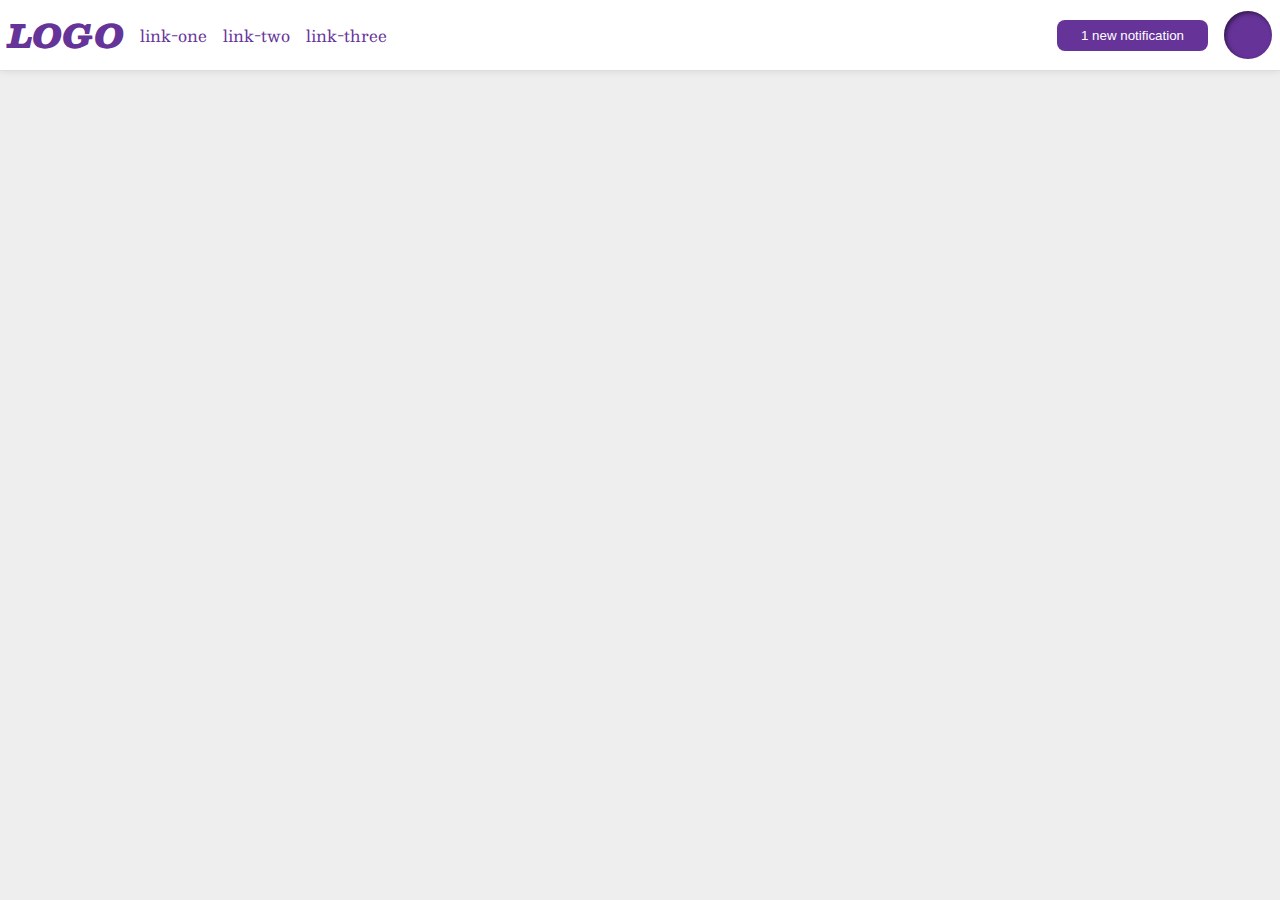
<file: flex/03-flex-header-2/index.html>
<!DOCTYPE html>
<html lang="en">
  <head>
    <meta charset="UTF-8">
    <meta http-equiv="X-UA-Compatible" content="IE=edge">
    <meta name="viewport" content="width=device-width, initial-scale=1.0">
    <title>Flex Header 2</title>
    <link rel="stylesheet" href="style.css">
  </head>
  <body>
    <div class="header">
      <div class="left-header">
        <div class="logo">
          LOGO
        </div>
        <ul class="links">
          <li><a href="https://google.com">link-one</a></li>
          <li><a href="https://google.com">link-two</a></li>
          <li><a href="https://google.com">link-three</a></li>
        </ul>
      </div>
      <div class="right-header">
        <button class="notifications">
          1 new notification
        </button>
        <div class="profile-image"></div>
            </div>
      </div>
  </body>
</html>
</file>
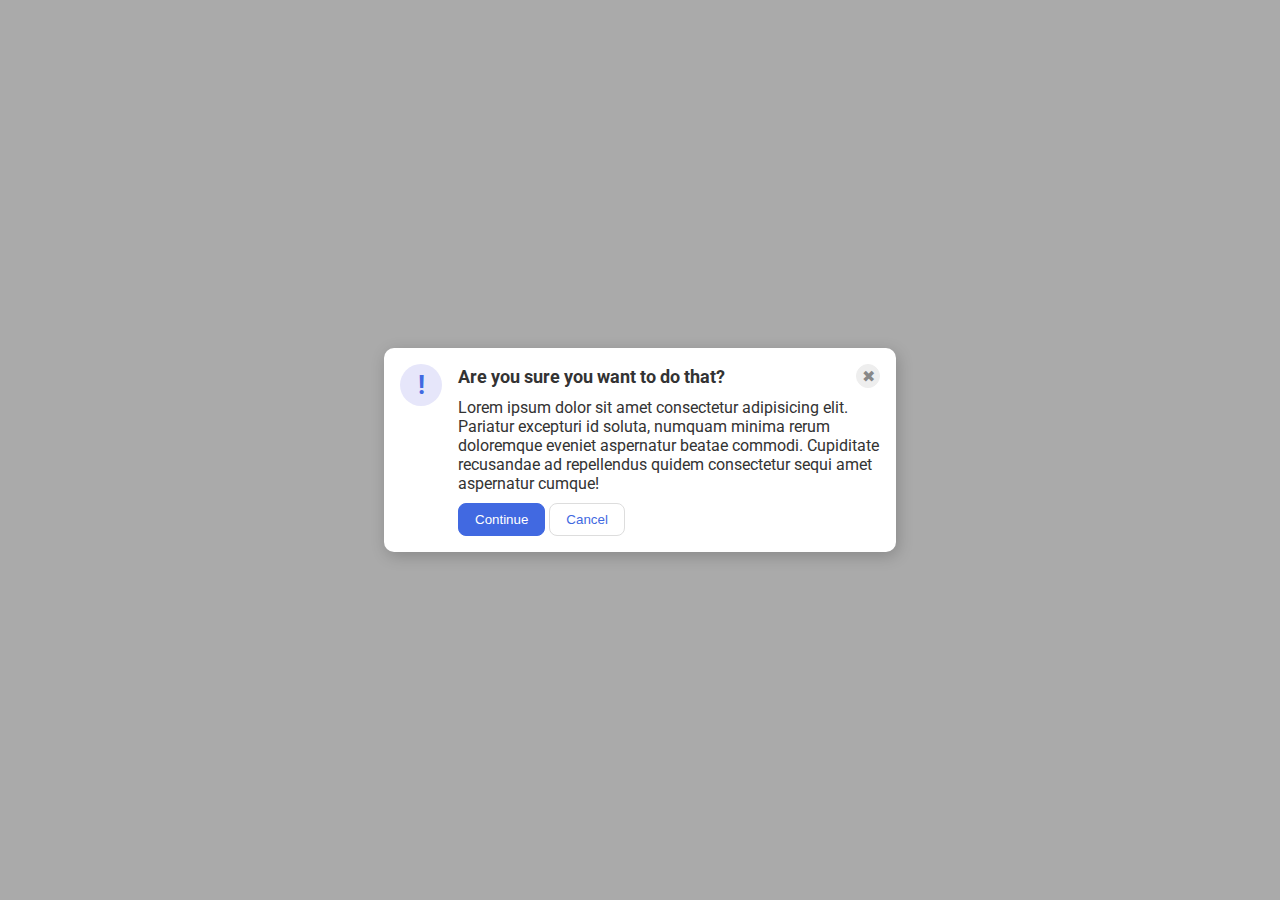
<file: flex/05-flex-modal/index.html>
<!DOCTYPE html>
<html lang="en">
  <head>
    <meta charset="UTF-8">
    <meta http-equiv="X-UA-Compatible" content="IE=edge">
    <meta name="viewport" content="width=device-width, initial-scale=1.0">
    <link rel="stylesheet" href="style.css">
    <title>Modal</title>
  </head>
  <body>
    <div class="modal">
      <div class="icon">!</div>
      <!-- additional container -->
      <div class="container">
        <!-- additional container -->
        <div class="heading">
          <div class="header">Are you sure you want to do that?</div>
          <button class="close-button">✖</button>
        </div>
        <div class="text">Lorem ipsum dolor sit amet consectetur adipisicing elit. Pariatur excepturi id soluta, numquam minima rerum doloremque eveniet aspernatur beatae commodi. Cupiditate recusandae ad repellendus quidem consectetur sequi amet aspernatur cumque!</div>
        <button class="continue">Continue</button>
        <button class="cancel">Cancel</button>
      </div>
    </div>
  </body>
</html>
</file>
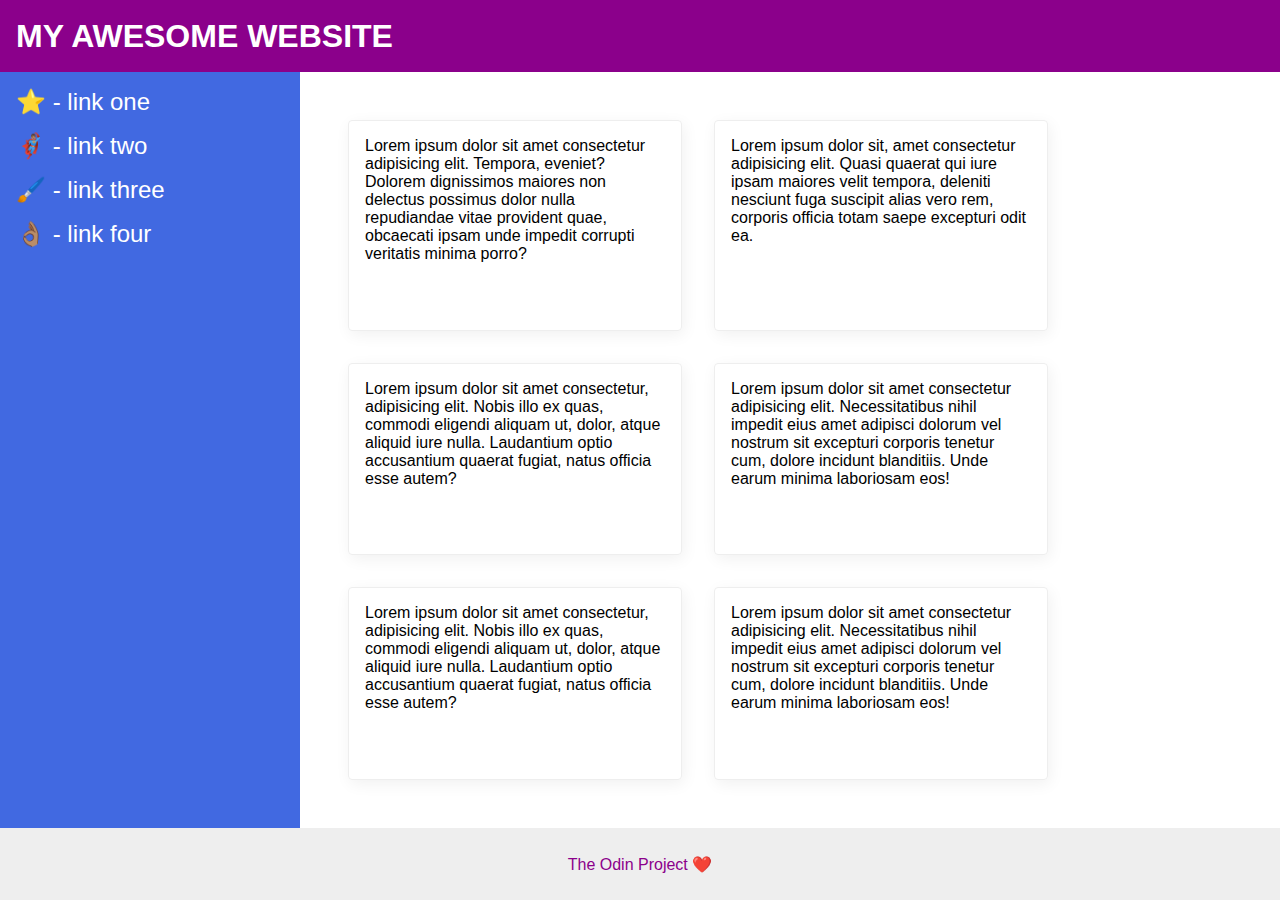
<file: flex/07-flex-layout-2/index.html>
<!DOCTYPE html>
<html lang="en">
  <head>
    <meta charset="UTF-8">
    <meta http-equiv="X-UA-Compatible" content="IE=edge">
    <meta name="viewport" content="width=device-width, initial-scale=1.0">
    <title>The Holy Grail</title>
    <link rel="stylesheet" href="style.css">
  </head>
  <body>
    <div class="header">
      MY AWESOME WEBSITE
    </div>
    
    <div class="container">
      <div class="sidebar">
        <ul>
          <li><a href="#">⭐ - link one</a></li>
          <li><a href="#">🦸🏽‍♂️ - link two</a></li>
          <li><a href="#">🖌️ - link three</a></li>
          <li><a href="#">👌🏽 - link four</a></li>
        </ul>
      </div>
      <div class="card-container">
        <div class="card">Lorem ipsum dolor sit amet consectetur adipisicing elit. Tempora, eveniet? Dolorem dignissimos maiores non delectus possimus dolor nulla repudiandae vitae provident quae, obcaecati ipsam unde impedit corrupti veritatis minima porro?</div>
        <div class="card">Lorem ipsum dolor sit, amet consectetur adipisicing elit. Quasi quaerat qui iure ipsam maiores velit tempora, deleniti nesciunt fuga suscipit alias vero rem, corporis officia totam saepe excepturi odit ea.</div>
        <div class="card">Lorem ipsum dolor sit amet consectetur, adipisicing elit. Nobis illo ex quas, commodi eligendi aliquam ut, dolor, atque aliquid iure nulla. Laudantium optio accusantium quaerat fugiat, natus officia esse autem?</div>
        <div class="card">Lorem ipsum dolor sit amet consectetur adipisicing elit. Necessitatibus nihil impedit eius amet adipisci dolorum vel nostrum sit excepturi corporis tenetur cum, dolore incidunt blanditiis. Unde earum minima laboriosam eos!</div>
        <div class="card">Lorem ipsum dolor sit amet consectetur, adipisicing elit. Nobis illo ex quas, commodi eligendi aliquam ut, dolor, atque aliquid iure nulla. Laudantium optio accusantium quaerat fugiat, natus officia esse autem?</div>
        <div class="card">Lorem ipsum dolor sit amet consectetur adipisicing elit. Necessitatibus nihil impedit eius amet adipisci dolorum vel nostrum sit excepturi corporis tenetur cum, dolore incidunt blanditiis. Unde earum minima laboriosam eos!</div>
      </div>
    </div>
    
    <div class="footer">
      The Odin Project ❤️
    </div>
  </body>
</html>
</file>
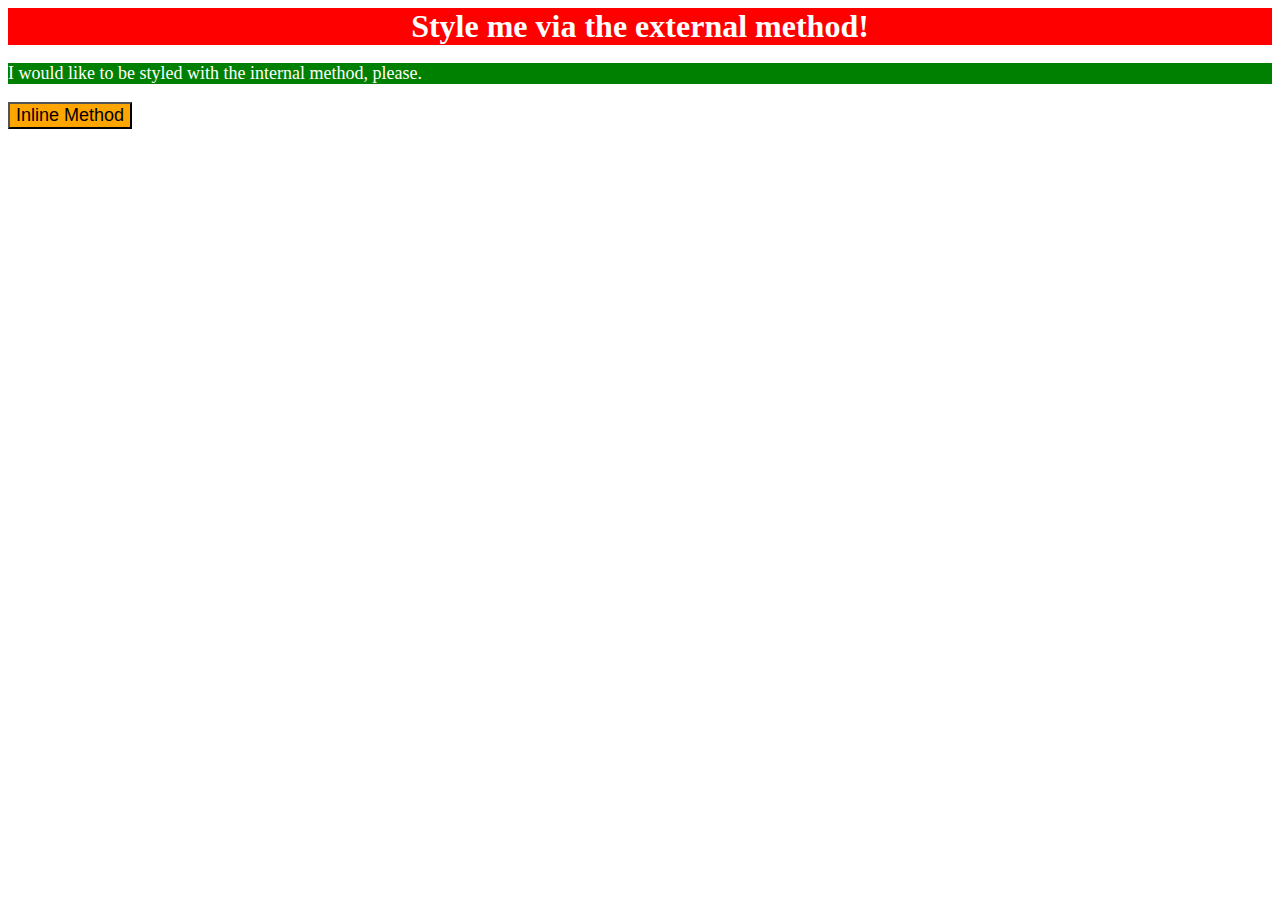
<file: foundations/01-css-methods/index.html>
<!DOCTYPE html>
<html lang="en">
  <head>
    <meta charset="UTF-8">
    <meta http-equiv="X-UA-Compatible" content="IE=edge">
    <meta name="viewport" content="width=device-width, initial-scale=1.0">
    <title>Methods for Adding CSS</title>
    <link rel="stylesheet" href="styles.css">
    <style>
      p {
        background-color: green;
        color: white;
        font-size: 18px;
      }
    </style>
  </head>
  <body>
    <div>Style me via the external method!</div>
    <p>I would like to be styled with the internal method, please.</p>
    <button style="background-color: orange; font-size: 18px;">Inline Method</button>
  </body>
</html>
</file>
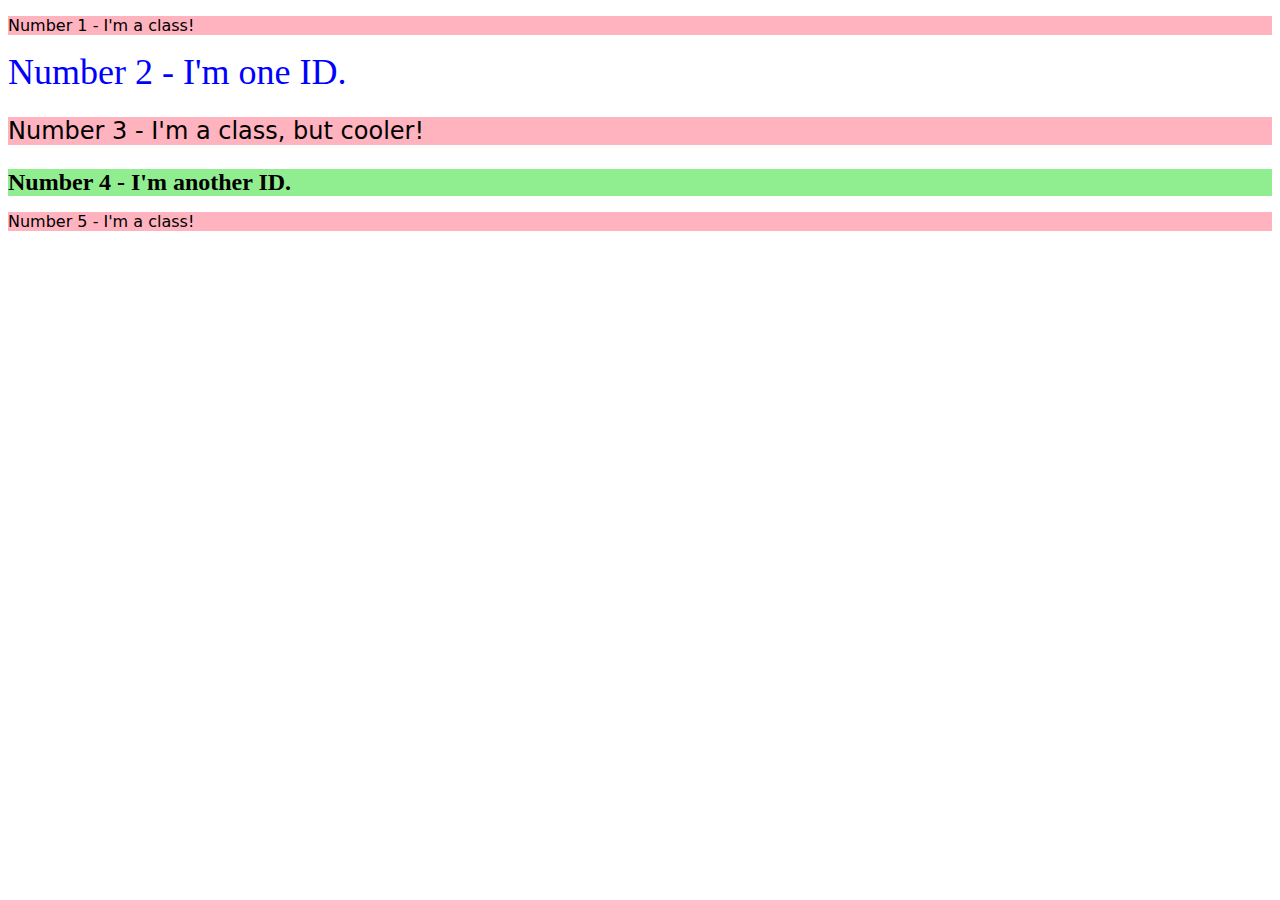
<file: foundations/02-class-id-selectors/index.html>
<!DOCTYPE html>
<html lang="en">
  <head>
    <meta charset="UTF-8">
    <meta http-equiv="X-UA-Compatible" content="IE=edge">
    <meta name="viewport" content="width=device-width, initial-scale=1.0">
    <title>Class and ID Selectors</title>
    <link rel="stylesheet" href="style.css">
  </head>
  <body>
    <p class="odd-number">Number 1 - I'm a class!</p>
    <div id="two">Number 2 - I'm one ID.</div>
    <p class="odd-number but-cooler">Number 3 - I'm a class, but cooler!</p>
    <div id="four">Number 4 - I'm another ID.</div>
    <p class="odd-number">Number 5 - I'm a class!</p>
  </body>
</html>
</file>
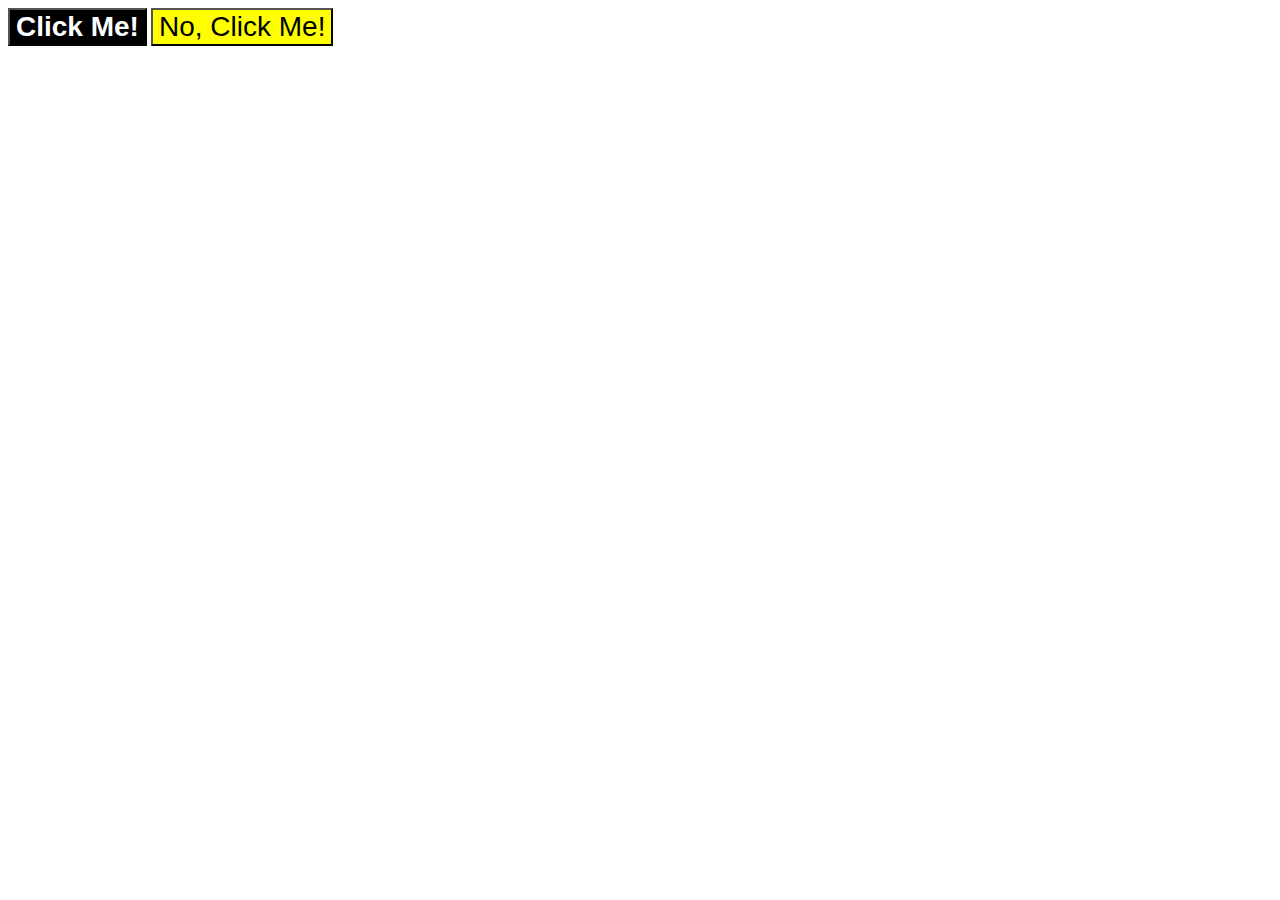
<file: foundations/03-grouping-selectors/index.html>
<!DOCTYPE html>
<html lang="en">
  <head>
    <meta charset="UTF-8">
    <meta http-equiv="X-UA-Compatible" content="IE=edge">
    <meta name="viewport" content="width=device-width, initial-scale=1.0">
    <title>Grouping Selectors</title>
    <link rel="stylesheet" href="style.css">
  </head>
  <body>
    <button class="first">Click Me!</button>
    <button class="second">No, Click Me!</button>
  </body>
</html>
</file>
<file: flex/03-flex-header-2/style.css>
/* this is some magical font-importing.  
you'll learn about it later. */
@import url('https://fonts.googleapis.com/css2?family=Besley:ital,wght@0,400;1,900&display=swap');

body {
  margin: 0;
  background: #eee;
  font-family: Besley, serif;
}

.header {
  background: white;
  border-bottom: 1px solid #ddd;
  box-shadow: 0 0 8px rgba(0,0,0,.1);
  display: flex;
  align-items: center;
  justify-content: space-between;
  padding: 8px;
}

.links,
.left-header,
.right-header {
  display: flex;
  align-items: center;
  gap: 16px;
}

/* Removes default margin/padding on li */
ul{
  margin: 0;
  padding: 0;
}

.profile-image {
  background: rebeccapurple;
  box-shadow: inset 2px 2px 4px rgba(0,0,0,.5);
  border-radius: 50%;
  width: 48px;
  height: 48px;
}

.logo {
  color: rebeccapurple;
  font-size: 32px;
  font-weight: 900;
  font-style: italic;
}

button {
  border: none;
  border-radius: 8px;
  background: rebeccapurple;
  color: white;
  padding: 8px 24px;
}

a {
  /* this removes the line under our links */
  text-decoration: none;
  color: rebeccapurple;
}

ul {
  list-style-type: none;
}
</file>
<file: flex/05-flex-modal/style.css>
@import url('https://fonts.googleapis.com/css2?family=Roboto:wght@400;700&display=swap');

html, body {
  height: 100%;
}

body {
  font-family: Roboto, sans-serif;
  margin: 0;
  background: #aaa;
  color: #333;
  /* I'll give you this one for free lol */
  display: flex;
  align-items: center;
  justify-content: center;
}

.modal {
  background: white;
  width: 480px;
  border-radius: 10px;
  box-shadow: 2px 4px 16px rgba(0,0,0,.2);
}

.icon {
  color: royalblue;
  font-size: 26px;
  font-weight: 700;
  background: lavender;
  width: 42px;
  height: 42px;
  border-radius: 50%;
  display: flex;
  align-items: center;
  justify-content: center;
}

.close-button {
  background: #eee;
  border-radius: 50%;
  color: #888;
  font-weight: 400;
  font-size: 16px;
  height: 24px;
  width: 24px;
  display: flex;
  align-items: center;
  justify-content: center;
  border: 1px solid #eee;
  padding: 0;
}

button {
  cursor: pointer;
  padding: 8px 16px;
  border-radius: 8px;
}

button.continue {
  background: royalblue;
  border: 1px solid royalblue;
  color: white;
}

button.cancel {
  background: white;
  border: 1px solid #ddd;
  color: royalblue;
}

.modal {
  display: flex;
  padding: 16px;
  gap: 16px;
}

.icon{
  flex-shrink: 0;
}

.heading{
  display: flex;
  justify-content: space-between;
  align-items: center;
}

.header{
  font-size: large;
  font-weight: bold;
}

.text {
  margin-top: 10px;
  margin-bottom: 10px;
}
</file>
<file: flex/07-flex-layout-2/style.css>
body {
  font-family: -apple-system, BlinkMacSystemFont, 'Segoe UI', Roboto, Oxygen, Ubuntu, Cantarell, 'Open Sans', 'Helvetica Neue', sans-serif;
  margin: 0;
  min-height: 100vh;
}

.header {
  height: 72px;
  background: darkmagenta;
  color: white;
}

.footer {
  height: 72px;
  background: #eee;
  color: darkmagenta;
}

.sidebar {
  width: 300px;
  background: royalblue;
  box-sizing: border-box;
}

.card {
  border: 1px solid #eee;
  box-shadow: 2px 4px 16px rgba(0,0,0,.06);
  border-radius: 4px;
}

/* SOLUTION */

body {
  display: flex;
  flex-direction: column;
}

.header{
  display: flex;
  align-items: center;
  /* padding top/bottom 0 L/R 16px */
  padding: 0 16px;
  font-size: 32px; 
  font-weight: 900;
  /* align-self: stretch; */
}

.container {
  flex-grow: 1;
  display: flex;
}

.sidebar {
  flex-shrink: 0;
  /* width is already set above */
  /* flex-basis: 300px; */
  padding: 16px;
}

a {
  font-size: 24px;
  color: white;
  text-decoration: none;
}

ul{
  list-style: none;
  margin: 0;
  padding: 0;
}

li {
  margin-bottom: 16px;
}

.card-container {
  display: flex;
  flex-wrap: wrap;
  padding: 48px;
  gap: 32px;
}

.card {
  width: 300px;
  padding: 16px;
}

.footer {
  display: flex;
  justify-content: center;
  align-items: center;
}
</file>
<file: foundations/01-css-methods/styles.css>
div {
    color: white;
    background-color: red;
    font-size: 32px;
    text-align: center;
    font-weight: bold;
}
</file>
<file: foundations/02-class-id-selectors/style.css>
.odd-number {
    background-color: #ffb3bf;
    font-family: Verdana, 'DejaVu Sans', sans-serif;
    /* quotes are required for font names with spaces */
}

.odd-number.but-cooler {
    font-size: 24px;
}

#two {
    color: #0000ff;
    font-size: 36px;
}

#four {
    background-color: #90ee90;
    font-size: 24px;
    font-weight: bold;
}
</file>
<file: foundations/03-grouping-selectors/style.css>
.first,
.second {
    font-size: 28px;
    font-family: Helvetica, "Times New Roman", sans-serif;
}

.first{
    background-color: black;
    color: white;
    font-weight: bold;
}

.second{
    background-color: yellow;
}
</file>
